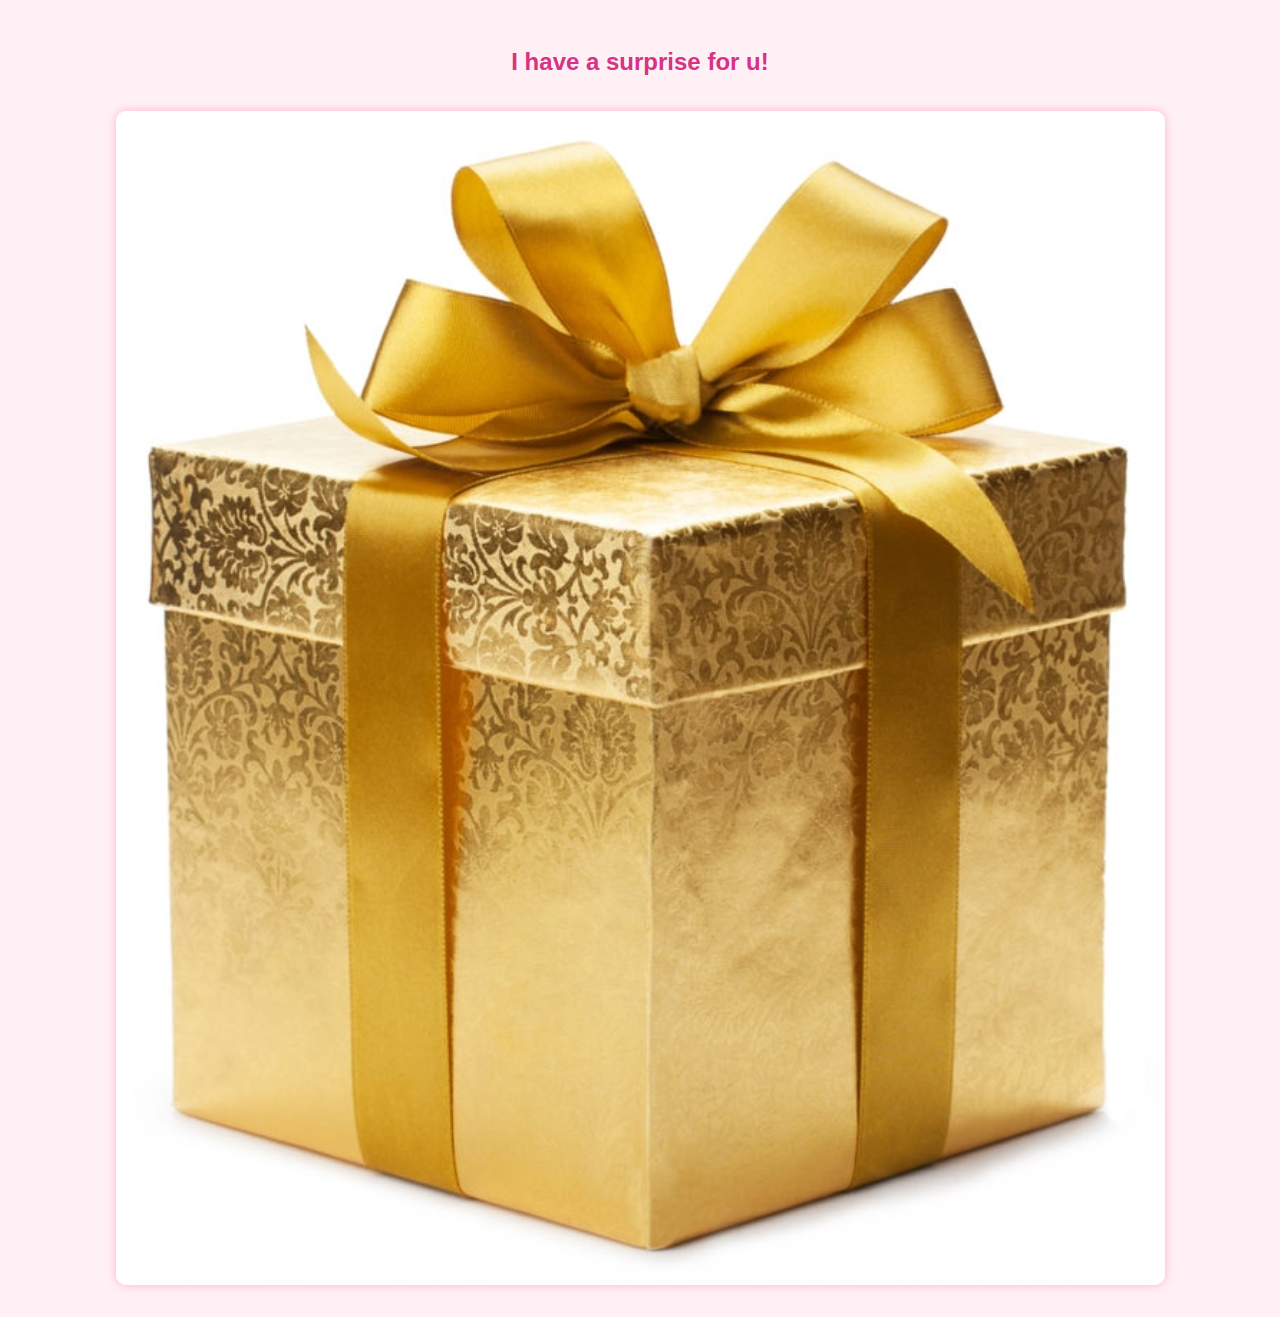
<file: index.html>
<!DOCTYPE html>
<html lang="en">
<head>
  <meta charset="UTF-8" />
  <meta name="viewport" content="width=device-width, initial-scale=1.0"/>
  <title>Happy Birthday Ayush 💖</title>
  <link rel="stylesheet" href="style.css">
</head>
<body>
  <div id="startScreen">
    <h2>I have a surprise for u!</h2>
    <img src="Assets/giftbox.jpg" class="gift-box" id="giftBox" alt="Gift Box">
    <div class="floating-hearts"></div>
  </div>

  <div id="soniyoooScene" class="hidden soniyooo-scene">
    <h2>Hii Soniyooo 🤗!!!</h2>
    <img src="Assets/soniyooo_sticker.jpg" width="220" />
    <p>Click on heart one by one 😜</p>
    <div id="heartsContainer" class="hearts"></div>
  </div>

  <div id="birthdayScene" class="hidden birthday-scene">
    <h2>WAIT.... SOMEONE HAS BIRTHDAY TODAY!😉</h2>
    <h1>HAPPY BIRTHDAY AAYU BABY 🎂 🥳</h1>
    <p>Buddha hone lgra babu 🤣🤣</p>
    <img src="Assets/cake.jpg" width="300" />
    <audio autoplay loop>
      <source src="Assets/music.mp3" type="audio/mpeg">
    </audio>
  </div>

  <div id="giftQuestion" class="hidden">
    <p>Do u want gift cutiee??</p>
    <button onclick="giftResponse(true)">Dedo</button>
    <button onclick="giftResponse(false)">Nhi chahiye</button>
  </div>

  <div id="giftResponse" class="hidden">
    <p id="responseText"></p>
    <button id="clickHereBtn" class="hidden" onclick="showGift()">Click here</button>
  </div>

  <div id="finalScene" class="hidden">
    <img src="Assets/gift_reminder.jpg" class="slide-down" width="300" />
    <p class="slide-up">TUM KAISE BHUL JAATE HO KI MAI HI TOH HU TUMHARA GIFT 😉</p>
    <img src="Assets/final_photo.jpg" class="slide-up" width="300" />
  </div>

  <script src="script.js"></script>
</body>
</html>
</file>
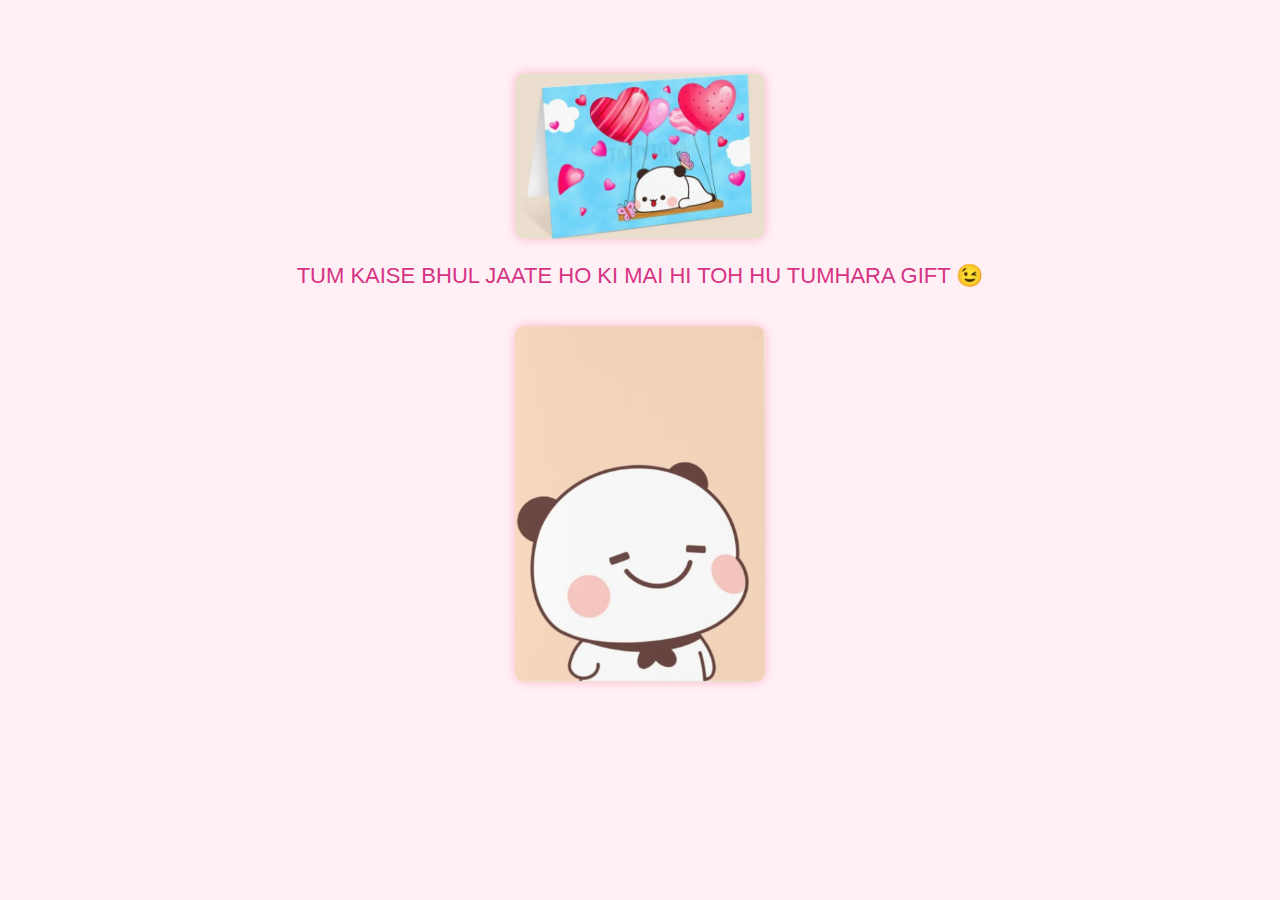
<file: gift.html>
<!DOCTYPE html>
<html lang="en">
<head>
  <meta charset="UTF-8" />
  <meta name="viewport" content="width=device-width, initial-scale=1.0" />
  <title>Your Gift 🎁</title>
  <link rel="stylesheet" href="style.css" />
</head>
<body>
  <div id="finalScene" style="padding-top: 30px;">
    <img src="Assets/gift_reminder.jpg" width="250" class="slide-down" alt="Gift Reminder" />
    <p style="margin-top: 20px; font-size: 22px; color: #d63384;">
      TUM KAISE BHUL JAATE HO KI MAI HI TOH HU TUMHARA GIFT 😉
    </p>
    <img src="Assets/final_photo.jpg" width="250" class="slide-up" alt="Final Photo" />
  </div>
</body>
</html>
</file>
<file: style.css>
body {
  font-family: 'Segoe UI', Tahoma, Geneva, Verdana, sans-serif;
  background: #fff0f5;
  text-align: center;
  padding: 20px;
  overflow-x: hidden;
}

.hidden {
  display: none;
}

h1, h2, p {
  color: #d63384;
}

button {
  padding: 10px 25px;
  margin: 10px;
  font-size: 20px;
  background-color: #ff66a3;
  color: white;
  border: none;
  border-radius: 12px;
  cursor: pointer;
  box-shadow: 0 0 8px rgba(0, 0, 0, 0.2);
}

button:hover {
  background-color: #ff3385;
}

img {
  border-radius: 10px;
  margin-top: 15px;
  box-shadow: 0 0 10px #ffb3c6;
  max-width: 90%;
  height: auto;
}

/* Slide animations */
.slide-down {
  animation: slideDown 2s ease-in-out forwards;
}
.slide-up {
  animation: slideUp 2s ease-in-out forwards;
}

@keyframes slideDown {
  from {
    transform: translateY(-100px);
    opacity: 0;
  }
  to {
    transform: translateY(0);
    opacity: 1;
  }
}

@keyframes slideUp {
  from {
    transform: translateY(100px);
    opacity: 0;
  }
  to {
    transform: translateY(0);
    opacity: 1;
  }
}

/* Clickable hearts */
.hearts span {
  display: inline-block;
  font-size: 40px;
  margin: 10px;
  cursor: pointer;
  transition: transform 0.3s;
}
.hearts span:hover {
  transform: scale(1.3);
}

/* Floating hearts */
.floating-heart {
  position: fixed;
  bottom: 0;
  left: 50%;
  transform: translateX(-50%);
  font-size: 50px;
  animation: floatUp 6s linear infinite;
  opacity: 0.8;
  z-index: 999;
  pointer-events: none;
}

@keyframes floatUp {
  0% {
    transform: translateX(-50%) translateY(0);
    opacity: 1;
  }
  100% {
    transform: translateX(-50%) translateY(-100vh);
    opacity: 0;
  }
}

/* Enlarged response text */
.big-text {
  font-size: 24px;
  font-weight: bold;
  color: #c2185b;
  margin-top: 20px;
}
</file>
